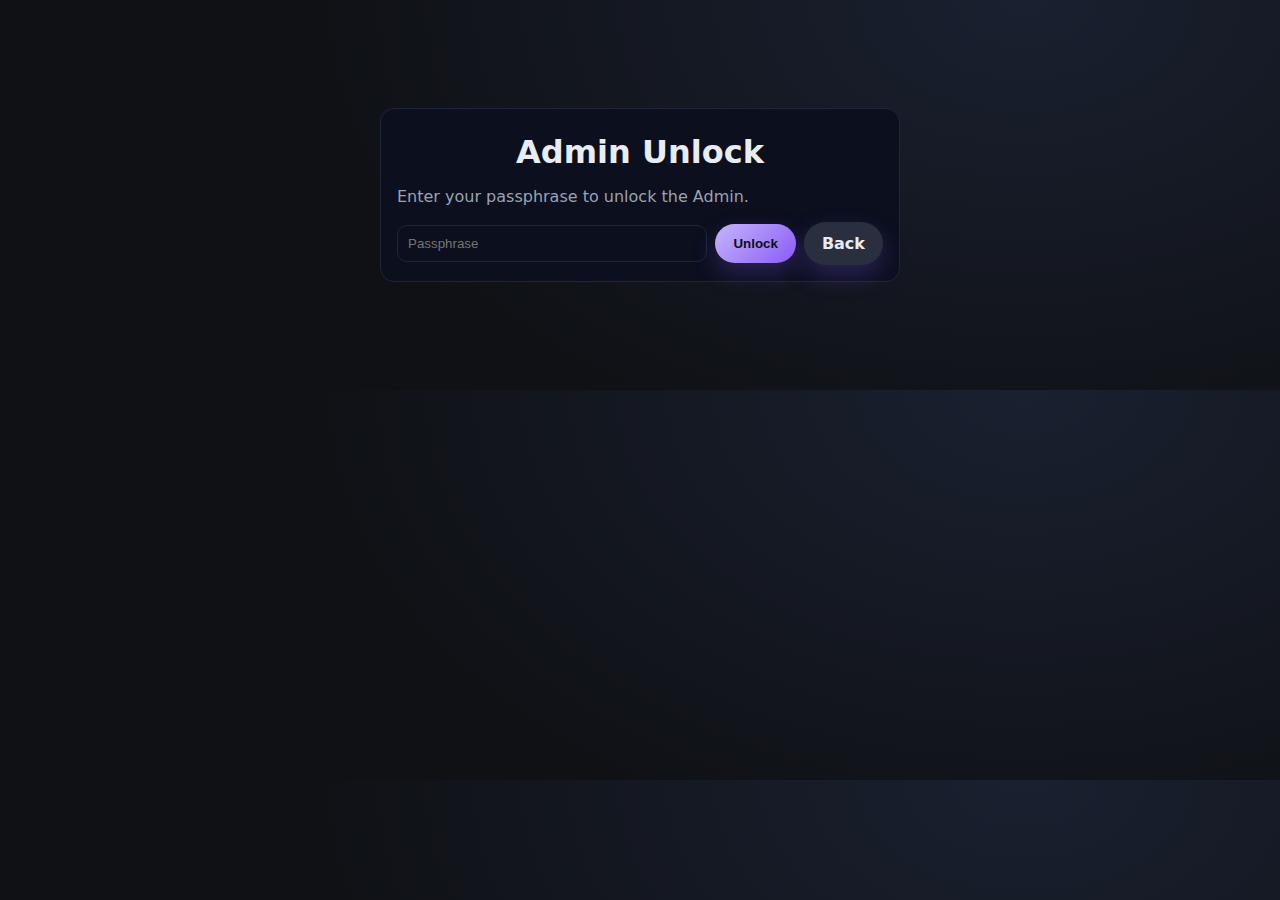
<file: admin.html>
<!DOCTYPE html>
<html lang="en">
  <head>
    <meta charset="utf-8" />
    <meta name="viewport" content="width=device-width, initial-scale=1" />
    <title>Admin • Monthsary</title>
    <link rel="icon" type="image/svg+xml" href="assets/favicon.svg" />
    <link rel="stylesheet" href="assets/css/style.css" />
    <style>
      .gate {
        max-width: 520px;
        margin: 12vh auto;
        background: #0b0f1e;
        border: 1px solid #202539;
        border-radius: 14px;
        padding: 16px;
      }
      .gate h1 {
        margin: 8px 0 10px;
        text-align: center;
      }
      .gate .row {
        align-items: center;
      }
      .gate input[type="password"] {
        flex: 1;
        min-width: 240px;
        padding: 10px;
        border-radius: 10px;
        border: 1px solid #202539;
        background: #0b0f1e;
        color: #e9ecf3;
      }
      details.setup {
        margin-top: 14px;
      }
      code.inline {
        background: #111527;
        padding: 2px 6px;
        border-radius: 6px;
      }
      pre.small {
        white-space: pre-wrap;
        font-size: 12px;
        color: #9aa3b2;
      }
      .tabs {
        display: flex;
        gap: 8px;
        margin-top: 14px;
      }
      .tab {
        background: #202539;
        color: #e9ecf3;
        border: 0;
        border-radius: 999px;
        padding: 6px 12px;
        cursor: pointer;
      }
      .tab.active {
        background: linear-gradient(135deg, var(--accent-2), var(--accent));
        color: #0b0d13;
      }
      .form-grid {
        display: grid;
        grid-template-columns: repeat(auto-fit, minmax(240px, 1fr));
        gap: 10px;
        margin: 10px 0;
      }
      .form-grid label {
        display: grid;
        gap: 6px;
        font-size: 13px;
        color: #9aa3b2;
      }
      .form-grid input,
      .form-grid textarea,
      select {
        padding: 10px;
        border-radius: 10px;
        border: 1px solid #202539;
        background: #0b0f1e;
        color: #e9ecf3;
        width: 100%;
        min-height: 40px;
      }
    </style>
  </head>
  <body>
    <div class="gate">
      <h1>Admin Unlock</h1>
      <p class="hint">Enter your passphrase to unlock the Admin.</p>
      <div class="row">
        <input id="pass" type="password" placeholder="Passphrase" />
        <button id="unlock" class="btn">Unlock</button>
        <a class="btn btn-secondary" href="index.html">Back</a>
      </div>
    </div>

    <script>
      window.__ADMIN_PAYLOAD =
        "v1:oElSRGmwNUD+NiPIrddQDg==:st/k+FqAvacfBMmK:vY6Omj5RLqSPqowVkJgH8ASq30Qpr3ZqGMtY6V3m4b9+vyexwB0pL5FvsD6+jn1cchVHjPCdDzwLnP+iZpKQjb3fjibKdkdjzntn/FhUtJQ4jS+WUUWVx0yiE2cQhF0ao2nxu5Q590Thk6YSiC9UkTDvmgSVowIKSPWYuPY6c304/0sEzOChnWooitIRGzB/mOTYzyhB4pj1tE2212AhvkfoeQm0tDrcEDOI524KI4k26LlsZ5DvUf+rVyb/yoVtNHSw5O/M4ozcx2zzuYC8ZcRhqw6wk4O3Oq2G8jcEBsie3Kh2xo49vA0SnswlZP8PruLpAfkwRYF6z8hcxdK+gd/FLEM/WyvbXxrHd9LQeOrBbDf2KZu5D3cdx85Hb3zllTj9Ol5/TJ78nlug6G+RZ1+NeK3vZMamEILXF20hYxaOxGY/49HtyFy7cF5bsKVofZleBZIZUyu7PqeEx+aNuaT6QNP8NxLwJnJYEpa3J6RdNkE/A4EQOXK3pgLlvlrQAqAc37guhRuTBx/c62+nhmymxxB+DsN7Av5UnIP4/RUV29xJQxxSQDXl72FOnvNU75t2bqvT6Tqp6SIr4AOd4avu757LVVkYi2/oJSuhJ4eyZ9Ra2xYiw0m2BqMmfQy8y55mCSBF45ndxeCkAFbJRXDm5NvOFvxlbDx56mwYrINX3RzR6abILSiZwIAEuQOlFK8RoI9aoaYuB0H+Bwshbl/KXCaljeg4i0pSWiKBB32yer8RiyhcRiNHScFH09OKQ/sUVgtkwnyew5BwAnpPUdpFSkobVFW6GitqdagdnM2d4hVcqW1t/dGKj9qJVS8gjm6+vvi1ID65odCy567sYd8sfh488yBqoVYVcZW+SfmtLUgHOwp58BBeh1r0XZvKbHx2PiEhTBruJsRwzCNgojXhtcS1TUjzLnzBpb1+ZxaS1oKd5p6eZWUozIu6xVownfiW1ci52u+/fLKVAAO61mzaJwgBWBsFzFZ6wof/r+nGfdBO0NAuf2zxaVtmbAYEun4YNf+7QPcWyjr7X2i465dXvPsEAaWLJa2Mk7IaJuvk6tlofrgQUMC4bBYHtG70Vgh+cLfiz5ecaPooGmj+BRlv208zG+hi7E6ckZm3w3rtf/d1sgwkYKlUMJoCsnJFAPnxcl2+EVPfzUihkkO4JZweS0pbkRM9x8eIN9Y1GFmOLFvdWNIqw/awd2ReKgAPqLuJoNs5Gm/5aJFLrYYl5Wb6VSKAxWQbQEqsKWO9ARWsyhk47F7DCCFsCZKdWTotpOcSOd/Nje7kQtQMFLLfvJUOrCNXiye4iNaTc6rQe+b1kYTxitPKxvYyauXFfrROgFhFHGZBl+wFXUGDbvUtkvAhTGXGqDR+RFeahU/ayqUty9+FIMkr/PtmYa3QGMwchpew+hmUgTiNgHfe2yK1+ij5Pya/[base64]/l1s5jNp/33JPb0VBeGYVAa2+fsx1WpjVd+FRRQnzf75vXD4n4tqgqS496tf3yXsluw3BGrPu/GaZ+Yn6TmUBTAUveQKjreLbiE5ppKcBxG3lGP5dAHJG16Pv1UU/+d5OGY4NNaBZGT8QMNj1o2Rit25wkSsJ0Y3/ku6abrfCmE0ejqN6aTrV0avTBc208CLryluGNqBkBiIC7tLQqWZBDiYyYtWaLXcmI9Gv5Iv9iYjzMp8Zyitd+0Y9RGE31SJykz1ZhTha0o+o9dN5D/ee3FvtQqe2Pk1tQFAE6yaFkaK+4JtCMkhpfjIqvwMX0AXezf1+/WvnCb3fdnPtOsL9gYAM+aFFG/+FY+kh11A5+EGo2MIGccrIJFXGFotPgdnVOjZ7BpCUBkiIaIy0Yk5MScY35F0ePOG3K02Jt5Fglh3S33Y62DZANVQNJKU1SvX69Jo6VjGztXKm5W+ShcJxkji6nTBPFlxajP5+WQ4ty1Yy9bdjLHevXTgBnOG9u5cENb6P4p/6ImENssrD6d4oMJLX64CUmI3y9iMgWq2eTdLbusrNKsOFS+bvtf8rvhVCz2NW6P0VFrzIv2uEo9ze1DzmdW4/375ThXcURKYV5RjRsCdpcU27uXWh3Ln/6pyJaolMZ819bEg+AgGzOtoLmeg+yukrgvOJyWQl/YTntM+y8CComWOddRmQX/f/H7VKp5tt6uwkI/HAW5It6GPsV5kWmlBT1ZJ2waEsj9RJ/nFMNt28NwTyAL5mKRrmEkZQTB1I0lEwqFIcW0PM3aRA2vNA17Ih4DNFxVr4Ce2ghjQ2P0hB7Vemlftl6rxj+Lg0+ARD0VAFXatsSTWtJ5nM0jx1gHk1i7Ql4Biudqlxgd9pf3GP2bbgrdHmjo2AYbP/Xo93tWXs/eisfQELqzW1Z9ErbTZLexV7JhUVnDrzKUDiMhNDyYwXh4vjaz3EOsNIy4vEpX3BD0z88+fUanf6tdHZBJeuc9yQ5zC4USnIYgVr3f3e7f6mvEWBc8JGI1Ci5xi+GIFosF/[base64]/S3SVqI1k2OknySxhi5UkSTpaAw8l721UKoKY0n0a7L61MSdi2OYDB6XM4ez0tx5A135kz2qNfvvTG2Oots8+JCEDY2guyW7makuMT717Im7NTfHASveFY9/Jmy1A50GY3DYBLMT1Bu/0ltU9X+Dv+2fsMReHVWKO7JzkmL/6y7UbwHEbOBP7mD2KJ8OQEb9xaoh443UIospOAH/fW+EQDB9E9y0uTZUXTS7R30nJXoL/HAnVd7khMh4tUev7Bj7y8hA6pC4H5Hk8gL5GlMq6Ud6ZQXY9i7OYUPgwPb1VgM88qGxgXSZo0AfYbhyYrUG6MaVmqJKamwr8/5oJcFk518Vd9szN1Q/HQEK83ABO+dhH6Y6HRRylRRZoXGHiki+0AOR1Xo7SaeK46ik+nHx6AsMB+8hXLLKKDM/SDs8pdINN9F22GHiWj2xb38iiIjnM0UxWy2vlL1ThfpOaFXXqK+4xH6TZ81QsquhafjlZNJgYnQGlEiryYBAhC0EDx5+BFcQ1uK4zwYC/e6f2or4UTcLgLae/H2BXuUSlQI7F7eBBPPGYAowYXNgfyLsxonrMj1ThrIsNH1G7eNwdRjX2GlcDbsEcn9n4=";

      const $ = (s, el = document) => el.querySelector(s);
      const enc = new TextEncoder();
      const dec = new TextDecoder();
      const b64e = (buf) => btoa(String.fromCharCode(...new Uint8Array(buf)));
      const b64d = (str) => Uint8Array.from(atob(str), (c) => c.charCodeAt(0));

      async function deriveKey(pass, salt) {
        const keyMaterial = await crypto.subtle.importKey(
          "raw",
          enc.encode(pass),
          { name: "PBKDF2" },
          false,
          ["deriveKey"]
        );
        return crypto.subtle.deriveKey(
          { name: "PBKDF2", salt, iterations: 250000, hash: "SHA-256" },
          keyMaterial,
          { name: "AES-GCM", length: 256 },
          false,
          ["encrypt", "decrypt"]
        );
      }
      async function decryptPayload(payload, pass) {
        const [v, s, iv, data] = payload.split(":");
        if (v !== "v1") throw new Error("bad format");
        const salt = b64d(s);
        const ivb = b64d(iv);
        const dat = b64d(data);
        const key = await deriveKey(pass, salt);
        const plain = await crypto.subtle.decrypt(
          { name: "AES-GCM", iv: ivb },
          key,
          dat
        );
        return dec.decode(plain);
      }

      function renderAdminUI() {
        const html = `
          <main class="admin-wrap">
            <h1>Admin</h1>
            <p class="hint">Load, edit, and export your Monthsary content. Use Settings for quick tweaks, Capsule to edit a month, or JSON for full control.</p>
            <div class="row">
              <input type="file" id="fileIn" accept="application/json" />
              <button id="btnFetch" class="btn btn-secondary">Fetch current</button>
              <button id="btnSave" class="btn">Save override</button>
              <button id="btnExport" class="btn">Export file</button>
              <a class="btn btn-secondary" href="index.html">Back</a>
            </div>
            <div class="tabs">
              <button class="tab active" data-tab="settings">Settings</button>
              <button class="tab" data-tab="capsule">Capsule</button>
              <button class="tab" data-tab="json">JSON</button>
            </div>
            <section id="tab-settings">
              <h3>Site Settings</h3>
              <div class="form-grid">
                <label>Site Title<input id="s_siteTitle" type="text" /></label>
                <label>Brand Text<input id="s_brandText" type="text" /></label>
                <label>Favicon URL<input id="s_favicon" type="text" /></label>
                <label>Heart Emoji<input id="s_heartEmoji" type="text" /></label>
                <label>Accent<input id="s_theme_accent" type="color" value="#8b5cf6" /></label>
                <label>Accent 2<input id="s_theme_accent2" type="color" value="#c4b5fd" /></label>
                <label>Ring Fill<input id="s_theme_ringFill" type="color" value="#a78bfa" /></label>
                <label>Home Headline<input id="s_homeHeadline" type="text" /></label>
                <label>Home Subhead<input id="s_homeSubhead" type="text" /></label>
                <label>Open Button<input id="s_openButtonText" type="text" /></label>
                <label>Footer Text<input id="s_footerText" type="text" /></label>
                <label>Capsule Greeting<input id="s_capsuleGreeting" type="text" /></label>
                <label>Icon: Unlocked
                  <div class="row">
                    <input id="s_icon_unlocked" type="text" placeholder="Emoji or image URL/data URI" style="flex:1" />
                    <input id="s_icon_unlocked_file" type="file" accept="image/*" style="display:none" />
                    <button id="s_icon_unlocked_up" type="button" class="btn btn-secondary">Upload Image</button>
                  </div>
                </label>
                <label>Icon: Ready
                  <div class="row">
                    <input id="s_icon_ready" type="text" placeholder="Emoji or image URL/data URI" style="flex:1" />
                    <input id="s_icon_ready_file" type="file" accept="image/*" style="display:none" />
                    <button id="s_icon_ready_up" type="button" class="btn btn-secondary">Upload Image</button>
                  </div>
                </label>
                <label>Icon: Locked
                  <div class="row">
                    <input id="s_icon_locked" type="text" placeholder="Emoji or image URL/data URI" style="flex:1" />
                    <input id="s_icon_locked_file" type="file" accept="image/*" style="display:none" />
                    <button id="s_icon_locked_up" type="button" class="btn btn-secondary">Upload Image</button>
                  </div>
                </label>
                <label style="grid-column:1 / -1">Confetti Colors
                  <div id="confettiList" class="row"></div>
                  <div class="row">
                    <button id="addConfettiColor" type="button" class="btn btn-secondary">Add Color</button>
                  </div>
                  <input id="s_confetti" type="text" placeholder="#8b5cf6,#a78bfa,#c4b5fd" style="display:none" />
                </label>
              </div>
              <div class="row">
                <button id="applySettings" class="btn">Apply Settings</button>
              </div>
            </section>
            <section id="tab-capsule" style="display:none">
              <h3>Edit Capsule</h3>
              <div class="row">
                <label style="flex:1">Month<select id="c_id" style="width:100%"></select></label>
              </div>
              <div class="form-grid">
                <label>Title<input id="c_title" type="text" /></label>
                <label>Unlock Date<input id="c_unlockDate" type="datetime-local" /></label>
                <label>Surprise<input id="c_surprise" type="text" /></label>
                <label>Songs Added (CSV)<input id="c_songs" type="text" /></label>
                <label>Places Visited (CSV)<input id="c_places" type="text" /></label>
                <label>Voice Note URL<input id="c_voice" type="text" /></label>
                <label style="grid-column:1 / -1">Letter<textarea id="c_letter" rows="6"></textarea></label>
                <label style="grid-column:1 / -1">Photos (CSV)<input id="c_photos" type="text" placeholder="assets/p1.jpg,assets/p2.jpg" /></label>
              </div>
              <div class="row">
                <button id="applyCapsule" class="btn">Save Month</button>
              </div>
            </section>
            <section id="tab-json" style="display:none">
              <h3>Raw JSON</h3>
            </section>
            <textarea id="editor" spellcheck="false"></textarea>
            <pre class="hint" id="status"></pre>
          </main>
        `;
        document.body.innerHTML = html;

        const STORAGE_OVERRIDE = "mtc_capsules_override";
        const $ = (s, el = document) => el.querySelector(s);
        const status = (msg) => ($("#status").textContent = msg);
        const show = (id) => (document.getElementById(id).style.display = "");
        const hide = (id) =>
          (document.getElementById(id).style.display = "none");
        let state = null;
        function toCSV(arr) {
          return (arr || []).join(", ");
        }
        function fromCSV(str) {
          return (str || "")
            .split(",")
            .map((s) => s.trim())
            .filter(Boolean);
        }
        function updateConfettiCSV() {
          const colors = Array.from(
            document.querySelectorAll(".confetti-color")
          ).map((i) => i.value);
          const csv = toCSV(colors);
          const hidden = document.getElementById("s_confetti");
          if (hidden) hidden.value = csv;
        }
        function addConfettiPicker(value) {
          const list = document.getElementById("confettiList");
          if (!list) return;
          const wrap = document.createElement("div");
          wrap.className = "row";
          const input = document.createElement("input");
          input.type = "color";
          input.className = "confetti-color";
          input.value = value || "#8b5cf6";
          const btn = document.createElement("button");
          btn.type = "button";
          btn.className = "btn btn-secondary remove-color";
          btn.textContent = "Remove";
          wrap.appendChild(input);
          wrap.appendChild(btn);
          list.appendChild(wrap);
          input.addEventListener("change", updateConfettiCSV);
          btn.addEventListener("click", () => {
            wrap.remove();
            updateConfettiCSV();
          });
          updateConfettiCSV();
        }
        function renderConfettiPickers(arr) {
          const list = document.getElementById("confettiList");
          if (!list) return;
          list.innerHTML = "";
          const colors =
            arr && arr.length ? arr : ["#8b5cf6", "#a78bfa", "#c4b5fd"];
          colors.forEach((c) => addConfettiPicker(c));
          updateConfettiCSV();
        }
        function syncEditor() {
          $("#editor").value = JSON.stringify(state, null, 2);
        }
        function syncFromEditor() {
          try {
            state = JSON.parse($("#editor").value || "{}");
          } catch (e) {
            status("JSON parse error: " + e.message);
          }
        }
        function fillSettingsForm(obj) {
          const s = (obj && obj.settings) || {};
          $("#s_siteTitle").value = s.siteTitle || "";
          $("#s_brandText").value = s.brandText || "";
          $("#s_favicon").value = s.favicon || "";
          $("#s_heartEmoji").value = s.heartEmoji || "";
          $("#s_theme_accent").value = s.theme?.accent || "";
          $("#s_theme_accent2").value = s.theme?.accent2 || "";
          $("#s_theme_ringFill").value = s.theme?.ringFill || "";
          $("#s_homeHeadline").value = s.homeHeadline || "";
          $("#s_homeSubhead").value = s.homeSubhead || "";
          $("#s_openButtonText").value = s.openButtonText || "";
          $("#s_footerText").value = s.footerText || "";
          $("#s_capsuleGreeting").value = s.capsuleGreeting || "";
          $("#s_icon_unlocked").value = s.statusIcons?.unlocked || "";
          $("#s_icon_ready").value = s.statusIcons?.ready || "";
          $("#s_icon_locked").value = s.statusIcons?.locked || "";
          $("#s_confetti").value = toCSV(s.confettiColors || []);
        }
        function applySettingsForm() {
          state.settings = state.settings || {};
          const s = state.settings;
          s.siteTitle = $("#s_siteTitle").value.trim();
          s.brandText = $("#s_brandText").value.trim();
          s.favicon = $("#s_favicon").value.trim();
          s.heartEmoji = $("#s_heartEmoji").value.trim();
          s.theme = s.theme || {};
          s.theme.accent = $("#s_theme_accent").value.trim();
          s.theme.accent2 = $("#s_theme_accent2").value.trim();
          s.theme.ringFill = $("#s_theme_ringFill").value.trim();
          s.homeHeadline = $("#s_homeHeadline").value.trim();
          s.homeSubhead = $("#s_homeSubhead").value.trim();
          s.openButtonText = $("#s_openButtonText").value.trim();
          s.footerText = $("#s_footerText").value.trim();
          s.capsuleGreeting = $("#s_capsuleGreeting").value.trim();
          s.statusIcons = s.statusIcons || {};
          s.statusIcons.unlocked = $("#s_icon_unlocked").value.trim();
          s.statusIcons.ready = $("#s_icon_ready").value.trim();
          s.statusIcons.locked = $("#s_icon_locked").value.trim();
          s.confettiColors = fromCSV($("#s_confetti").value);
          syncEditor();
          try {
            localStorage.setItem(STORAGE_OVERRIDE, JSON.stringify(state));
            status("Applied settings and saved override to localStorage.");
          } catch (e) {
            status(
              "Applied settings, but failed saving override: " + e.message
            );
          }
        }
        function populateMonthSelect() {
          const sel = $("#c_id");
          sel.innerHTML = "";
          (state.months || []).forEach((m) => {
            const o = document.createElement("option");
            o.value = m.id;
            o.textContent = `${m.id}: ${m.title || "Untitled"}`;
            sel.appendChild(o);
          });
        }
        function fillCapsuleForm(id) {
          const m = (state.months || []).find(
            (x) => Number(x.id) === Number(id)
          );
          if (!m) return;
          $("#c_title").value = m.title || "";
          $("#c_unlockDate").value = m.unlockDate
            ? new Date(m.unlockDate).toISOString().slice(0, 16)
            : "";
          $("#c_surprise").value = m.surprise || "";
          $("#c_songs").value = toCSV(m.songsAdded || []);
          $("#c_places").value = toCSV(m.placesVisited || []);
          $("#c_voice").value = m.voiceNote || "";
          $("#c_letter").value = m.letter || "";
          $("#c_photos").value = toCSV(m.photos || []);
        }
        function applyCapsuleForm() {
          const id = Number($("#c_id").value);
          const m = (state.months || []).find((x) => Number(x.id) === id);
          if (!m) return;
          m.title = $("#c_title").value.trim();
          const dt = $("#c_unlockDate").value;
          m.unlockDate = dt ? new Date(dt).toISOString() : m.unlockDate;
          m.surprise = $("#c_surprise").value.trim();
          m.songsAdded = fromCSV($("#c_songs").value);
          m.placesVisited = fromCSV($("#c_places").value);
          m.voiceNote = $("#c_voice").value.trim();
          m.letter = $("#c_letter").value;
          m.photos = fromCSV($("#c_photos").value);
          populateMonthSelect();
          syncEditor();
          try {
            localStorage.setItem(STORAGE_OVERRIDE, JSON.stringify(state));
            status(
              "Saved month " + id + " and saved override to localStorage."
            );
          } catch (e) {
            status(
              "Saved month " + id + ", but failed saving override: " + e.message
            );
          }
        }
        async function fetchCurrent() {
          try {
            const override = localStorage.getItem(STORAGE_OVERRIDE);
            if (override) {
              $("#editor").value = JSON.stringify(
                JSON.parse(override),
                null,
                2
              );
              status("Loaded local override");
            } else {
              const res = await fetch("data/capsules.json", {
                cache: "no-store",
              });
              if (!res.ok) throw new Error("Failed to fetch file");
              const json = await res.json();
              $("#editor").value = JSON.stringify(json, null, 2);
              status("Loaded data/capsules.json");
            }
          } catch (e) {
            status("Error: " + e.message);
          }
          syncFromEditor();
          fillSettingsForm(state);
          populateMonthSelect();
          fillCapsuleForm($("#c_id").value || 1);
        }
        document.addEventListener("click", (e) => {
          if (e.target.id === "btnFetch") fetchCurrent();
          if (e.target.id === "btnSave") {
            try {
              syncFromEditor();
              localStorage.setItem(STORAGE_OVERRIDE, JSON.stringify(state));
              status("Saved override to localStorage.");
            } catch (err) {
              status("JSON error: " + err.message);
            }
          }
          if (e.target.id === "btnExport") {
            try {
              syncFromEditor();
              const blob = new Blob([JSON.stringify(state, null, 2)], {
                type: "application/json",
              });
              const a = document.createElement("a");
              a.href = URL.createObjectURL(blob);
              a.download = "capsules.json";
              a.click();
              URL.revokeObjectURL(a.href);
              status("Exported file.");
            } catch (err) {
              status("Export error: " + err.message);
            }
          }
          if (e.target.id === "s_icon_unlocked_up") {
            e.preventDefault();
            document.getElementById("s_icon_unlocked_file").click();
          }
          if (e.target.id === "s_icon_ready_up") {
            e.preventDefault();
            document.getElementById("s_icon_ready_file").click();
          }
          if (e.target.id === "s_icon_locked_up") {
            e.preventDefault();
            document.getElementById("s_icon_locked_file").click();
          }
          if (e.target.id === "applySettings") {
            applySettingsForm();
          }
          if (e.target.id === "applyCapsule") {
            applyCapsuleForm();
          }
          if (e.target.classList.contains("tab")) {
            document
              .querySelectorAll(".tab")
              .forEach((b) => b.classList.remove("active"));
            e.target.classList.add("active");
            const tab = e.target.getAttribute("data-tab");
            if (tab === "settings") {
              show("tab-settings");
              hide("tab-capsule");
              hide("tab-json");
              $("#editor").style.display = "none";
              $("#status").style.display = "none";
            }
            if (tab === "capsule") {
              hide("tab-settings");
              show("tab-capsule");
              hide("tab-json");
              $("#editor").style.display = "none";
              $("#status").style.display = "none";
            }
            if (tab === "json") {
              hide("tab-settings");
              hide("tab-capsule");
              show("tab-json");
              $("#editor").style.display = "block";
              $("#status").style.display = "block";
            }
          }
        });
        document.addEventListener("change", (e) => {
          if (e.target && e.target.id === "c_id")
            fillCapsuleForm(e.target.value);
        });

        function hookFileToInput(fileId, textId) {
          const fin = document.getElementById(fileId);
          const tin = document.getElementById(textId);
          if (!fin || !tin) return;
          fin.addEventListener("change", () => {
            const f = fin.files && fin.files[0];
            if (!f) return;
            const r = new FileReader();
            r.onload = () => {
              tin.value = r.result;
            };
            r.readAsDataURL(f);
          });
        }
        hookFileToInput("s_icon_unlocked_file", "s_icon_unlocked");
        hookFileToInput("s_icon_ready_file", "s_icon_ready");
        hookFileToInput("s_icon_locked_file", "s_icon_locked");

        (function () {
          const addBtn = document.getElementById("addConfettiColor");
          if (addBtn)
            addBtn.addEventListener("click", () =>
              addConfettiPicker("#8b5cf6")
            );
        })();

        (function () {
          const fin = document.getElementById("fileIn");
          if (!fin) return;
          fin.addEventListener("change", (e) => {
            const f = e.target.files && e.target.files[0];
            if (!f) return;
            const r = new FileReader();
            r.onload = () => {
              try {
                state = JSON.parse(r.result);
                $("#editor").value = JSON.stringify(state, null, 2);
                try {
                  localStorage.setItem(STORAGE_OVERRIDE, JSON.stringify(state));
                } catch {}
                status("Imported JSON and saved override to localStorage.");
                fillSettingsForm(state);
                populateMonthSelect();
                fillCapsuleForm($("#c_id").value || 1);
              } catch (err) {
                $("#editor").value = r.result;
                status("Loaded file, but JSON parse error: " + err.message);
              }
            };
            r.readAsText(f);
          });
        })();

        fetchCurrent();
      }

      document.getElementById("unlock").addEventListener("click", async () => {
        const pass = document.getElementById("pass").value.trim();
        if (!pass) return;
        const payload = window.__ADMIN_PAYLOAD;
        if (!payload) {
          alert("No payload set.");
          return;
        }
        try {
          await decryptPayload(payload, pass);
          renderAdminUI();
        } catch (e) {
          alert("Wrong passphrase or corrupted payload.");
          console.error(e);
        }
      });

      (function () {
        const input = document.getElementById("pass");
        if (input) {
          input.addEventListener("keydown", (e) => {
            if (e.key === "Enter") {
              e.preventDefault();
              const btn = document.getElementById("unlock");
              if (btn) btn.click();
            }
          });
        }
      })();
    </script>
  </body>
</html>
</file>
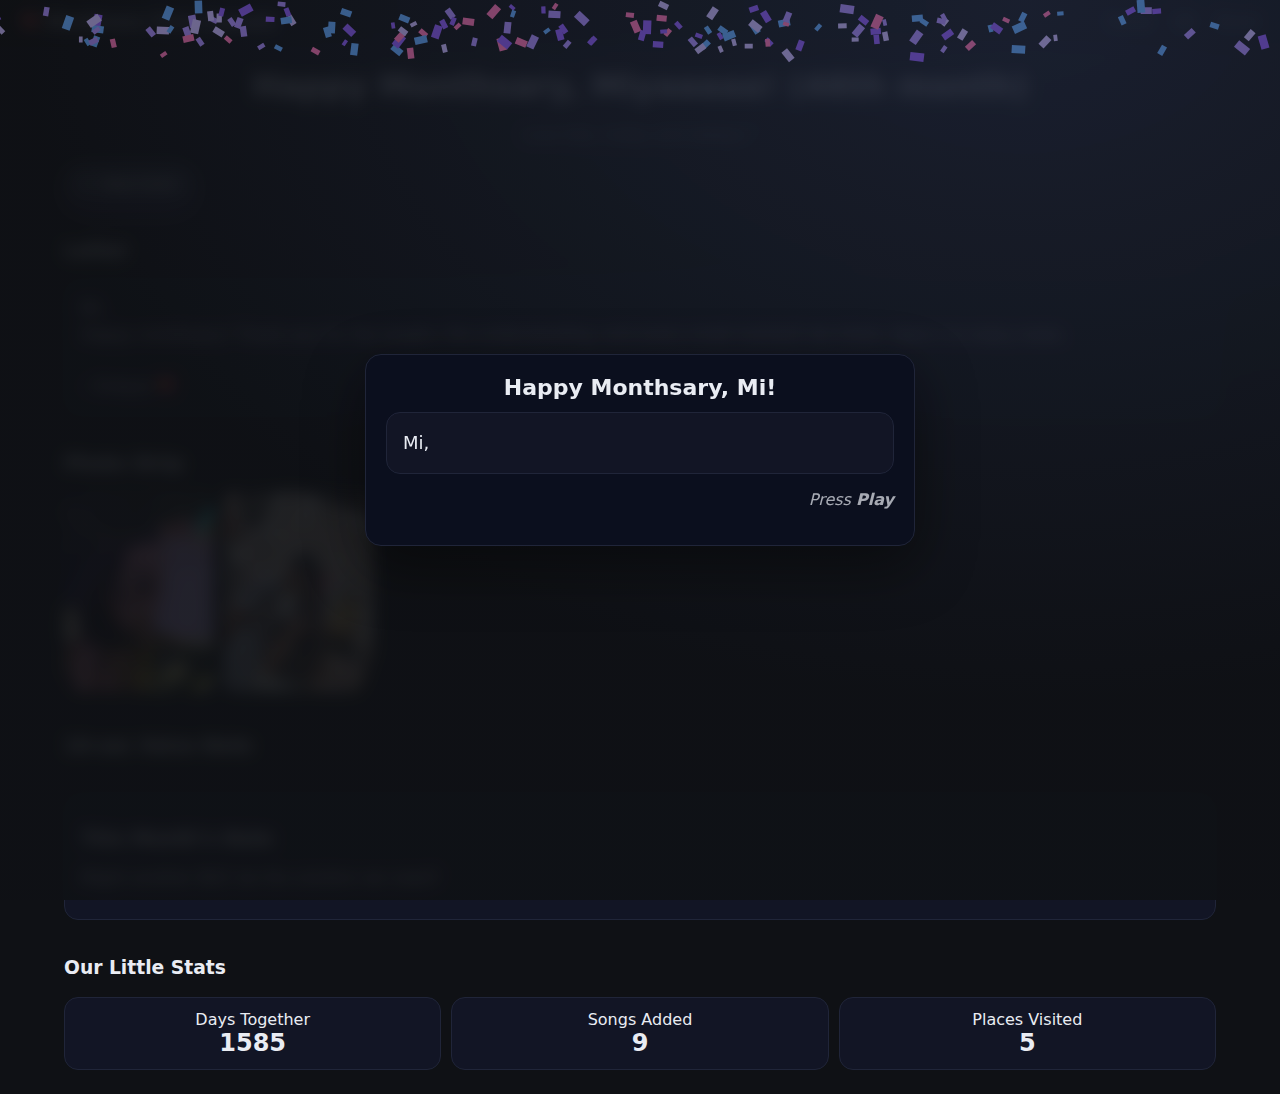
<file: capsule.html>
<!DOCTYPE html>
<html lang="en">
  <head>
    <meta charset="utf-8" />
    <meta name="viewport" content="width=device-width, initial-scale=1" />
    <title>Capsule • Monthsary</title>
    <link rel="icon" type="image/svg+xml" href="assets/favicon.svg" />
    <link rel="stylesheet" href="assets/css/style.css" />
    <script>
      window.__SpotifyIFrameAPI = null;
      window.onSpotifyIframeApiReady = (IFrameAPI) => {
        window.__SpotifyIFrameAPI = IFrameAPI;
        if (typeof window.__initSpotifyEmbed === "function") {
          window.__initSpotifyEmbed(IFrameAPI);
        }
      };
    </script>
    <script async src="https://open.spotify.com/embed/iframe-api/v1"></script>

    <script defer src="assets/app.js"></script>
  </head>
  <body data-page="capsule">
    <div id="letterOverlay" class="overlay">
      <div class="overlay-card">
        <button
          id="closeOverlay"
          class="overlay-close hidden"
          aria-label="Close letter"
        >
          ✕
        </button>
        <div class="overlay-header">Happy Monthsary, Mi!</div>
        <div id="letterFull" class="typewriter typewriter-large"></div>

        <div
          id="musicEmbed"
          style="margin-top: 10px"
          class="music-embed hidden"
        >
          <div id="spotifyMount" style="width: 100%; height: 152px"></div>
        </div>
        <p id="autoplayHint" class="text-sm opacity-70">
          Press <b>Play</b>
        </p>
      </div>
    </div>

    <header class="site-header">
      <div class="brand">❤️ Monthsary Time-Capsule</div>
      <nav class="nav">
        <a href="index.html">Home</a>
        <a href="qr.html">QR</a>
        <a href="" id="btnReset" title="Clear cookies & cache">Reset</a>
      </nav>
    </header>

    <main class="capsule-wrap">
      <div class="capsule-header">
        <h1 id="capTitle">Happy Monthsary, Mi!</h1>
        <p class="hint">Love kita, today and always.”</p>
        <div class="row center">
          <button id="backHome" class="btn btn-secondary">⟵ Back Home</button>
        </div>
      </div>

      <section>
        <h3>Letter</h3>
        <div id="letter" class="typewriter"></div>
      </section>
      <section>
        <h3>Photo Strip</h3>
        <div id="photos" class="photo-strip"></div>
      </section>

      <section>
        <h3>10‑sec Voice Note</h3>
        <audio id="voice" controls style="width: 100%"></audio>
      </section>

      <section class="surprise">
        <h3>This Month’s Note</h3>
        <p id="surprise"></p>
      </section>

      <section>
        <h3>Our Little Stats</h3>
        <div class="stats">
          <div class="stat-card">
            <div class="label">Days Together</div>
            <div id="statDays" class="value">0</div>
          </div>
          <div class="stat-card">
            <div class="label">Songs Added</div>
            <div id="statSongs" class="value">0</div>
          </div>
          <div class="stat-card">
            <div class="label">Places Visited</div>
            <div id="statPlaces" class="value">0</div>
          </div>
        </div>
      </section>
    </main>

    <canvas
      id="confettiCanvas"
      class="confetti-canvas"
      aria-hidden="true"
    ></canvas>
  </body>
</html>
</file>
<file: assets/css/style.css>
:root {
  --bg: #0f1115;
  --panel: #141824;
  --text: #e9ecf3;
  --muted: #9aa3b2;
  --accent: #8b5cf6;
  --accent-2: #c4b5fd;
  --ring-track: #2a2f3f;
  --ring-fill: #a78bfa;
}
* {
  box-sizing: border-box;
}
body {
  margin: 0;
  font-family: ui-sans-serif, system-ui, -apple-system, Segoe UI, Roboto,
    "Helvetica Neue", Arial, "Noto Sans", "Apple Color Emoji", "Segoe UI Emoji";
  background: radial-gradient(1200px 800px at 80% 0%, #1a2030, #0f1115 60%);
  color: var(--text);
}
.site-header,
.site-footer {
  display: flex;
  align-items: center;
  justify-content: space-between;
  padding: 12px 20px;
  background: rgba(0, 0, 0, 0.2);
  backdrop-filter: blur(6px);
  position: sticky;
  top: 0;
  z-index: 30;
}
.site-footer {
  position: static;
  margin-top: 32px;
  justify-content: center;
  background: transparent;
}
.brand {
  font-weight: 700;
  letter-spacing: 0.3px;
}
.nav a {
  color: var(--muted);
  margin-left: 14px;
  text-decoration: none;
}
.nav a:hover {
  color: var(--text);
}
.container {
  max-width: 980px;
  margin: 0 auto;
  padding: 24px;
}

.hero {
  display: grid;
  place-items: center;
  text-align: center;
  gap: 14px;
  padding: 24px 0 12px;
}
.headline {
  margin: 6px 0 0;
  font-size: 28px;
}
.subhead {
  margin: 0 0 10px;
  color: var(--muted);
}

.ring-wrap {
  position: relative;
  width: 220px;
  height: 220px;
  display: grid;
  place-items: center;
}
.ring-bg,
.ring-progress {
  position: absolute;
  inset: 0;
  border-radius: 50%;
}
.ring-bg {
  background: conic-gradient(var(--ring-track) 0deg, var(--ring-track) 360deg);
  filter: drop-shadow(0 6px 16px rgba(0, 0, 0, 0.25));
}
.ring-progress {
  background: conic-gradient(
    var(--ring-fill) 0deg,
    var(--ring-fill) 0deg,
    transparent 0deg 360deg
  );
  transition: background 600ms ease;
}
.heart {
  position: absolute;
  width: 120px;
  height: 120px;
  display: grid;
  place-items: center;
  font-size: 72px;
  transform: translateZ(0);
}
.progress-text {
  position: absolute;
  bottom: 18px;
  font-weight: 700;
  letter-spacing: 0.5px;
}

.btn {
  text-decoration: none;
  cursor: pointer;
  border: 0;
  border-radius: 999px;
  padding: 12px 18px;
  font-weight: 700;
  color: #0b0d13;
  background: linear-gradient(135deg, var(--accent-2), var(--accent));
  box-shadow: 0 10px 24px rgba(139, 92, 246, 0.25);
  transition: transform 120ms ease, box-shadow 120ms ease, opacity 120ms ease;
}
.btn:hover {
  transform: translateY(-2px);
  box-shadow: 0 14px 30px rgba(139, 92, 246, 0.35);
}
.btn:disabled {
  opacity: 0.5;
  cursor: not-allowed;
  transform: none;
  box-shadow: none;
}
.btn-secondary {
  background: #2a2f3f;
  color: var(--text);
}
.heartbeat:hover {
  animation: heartbeat 0.9s infinite;
}
@keyframes heartbeat {
  0%,
  28%,
  70%,
  100% {
    transform: scale(1);
  }
  14% {
    transform: scale(1.07);
  }
  42% {
    transform: scale(1.12);
  }
}

.months-grid {
  display: grid;
  grid-template-columns: repeat(auto-fill, minmax(180px, 1fr));
  gap: 14px;
  margin-top: 26px;
}
.month-card {
  background: var(--panel);
  border: 1px solid #222838;
  border-radius: 16px;
  padding: 14px;
  display: grid;
  gap: 8px;
}
.month-card.locked {
  opacity: 0.7;
}
.month-title {
  font-weight: 700;
}
.pill {
  display: inline-flex;
  align-items: center;
  gap: 6px;
  padding: 4px 8px;
  border-radius: 999px;
  background: #202539;
  color: var(--muted);
  font-size: 12px;
}
.pill .icon {
  width: 14px;
  height: 14px;
  object-fit: contain;
  display: inline-block;
  vertical-align: -2px;
  filter: drop-shadow(0 0 0 transparent);
}
.month-actions {
  display: flex;
  gap: 8px;
}
.month-card.locked a.btn.view {
  opacity: 0.5;
  cursor: not-allowed;
  pointer-events: none;
  box-shadow: none;
}

.countdown {
  margin-top: 10px;
  color: var(--muted);
}
.countdown strong {
  color: var(--text);
  margin-left: 6px;
}

.capsule-wrap {
  max-width: 1200px;
  margin: 0 auto;
  padding: 24px;
  display: grid;
  gap: 18px;
}
.capsule-header {
  display: grid;
  gap: 4px;
  text-align: center;
}
.capsule-header h1 {
  margin: 0;
}

.typewriter {
  white-space: pre-wrap;
  line-height: 1.6;
  background: #121525;
  border: 1px solid #202539;
  border-radius: 14px;
  padding: 16px;
  min-height: 120px;
}
.photo-strip {
  display: flex;
  gap: 10px;
  overflow-x: auto;
  padding-bottom: 6px;
  flex-wrap: wrap;
}
.photo-strip img {
  height: 200px;
  width: auto;
  border-radius: 10px;
  box-shadow: 0 8px 18px rgba(0, 0, 0, 0.3);
}

.photo-strip video {
  height: 200px;
  width: auto;
  border-radius: 10px;
  box-shadow: 0 8px 18px rgba(0, 0, 0, 0.3);
}
.surprise {
  background: #121525;
  border: 1px solid #202539;
  border-radius: 14px;
  padding: 16px;
}
.stats {
  display: grid;
  grid-template-columns: repeat(auto-fit, minmax(160px, 1fr));
  gap: 10px;
}
.stat-card {
  background: #121525;
  border: 1px solid #202539;
  border-radius: 14px;
  padding: 12px;
  text-align: center;
}
.stat-card .value {
  font-size: 24px;
  font-weight: 800;
}

.confetti-canvas {
  position: fixed;
  inset: 0;
  pointer-events: none;
  z-index: 10000;
  opacity: 0;
  transition: opacity 0.8s ease;
}
.confetti-canvas.is-active {
  opacity: 0.5;
}

.admin-wrap {
  max-width: 900px;
  margin: 0 auto;
  padding: 20px;
  display: grid;
  gap: 12px;
}
.admin-wrap textarea {
  width: 100%;
  min-height: 420px;
  font-family: ui-monospace, SFMono-Regular, Menlo, Consolas, monospace;
  background: #0b0f1e;
  color: var(--text);
  border: 1px solid #202539;
  border-radius: 10px;
  padding: 10px;
}
.hint {
  color: var(--muted);
}

.center {
  text-align: center;
}
.row {
  display: flex;
  gap: 8px;
  flex-wrap: wrap;
}
.hidden {
  display: none !important;
}
.music-embed.hidden {
  display: none;
}
.overlay {
  position: fixed;
  inset: 0;
  z-index: 200;
  display: grid;
  place-items: center;
  padding: 20px;
  background: radial-gradient(
    1000px 700px at 80% 0%,
    rgba(26, 32, 48, 0.9),
    rgba(15, 17, 21, 0.9)
  );
  backdrop-filter: blur(8px);
}
.overlay-card {
  position: relative;
  width: min(550px, 92vw);
  max-height: min(80vh, 900px);
  overflow: auto;
  background: #0b0f1e;
  border: 1px solid #202539;
  border-radius: 16px;
  padding: 20px;
  box-shadow: 0 20px 60px rgba(0, 0, 0, 0.45);
}
.overlay-header {
  font-size: 22px;
  font-weight: 800;
  text-align: center;
  margin-bottom: 12px;
}
.overlay-close {
  position: absolute;
  top: 8px;
  right: 8px;
  border: 0;
  background: #1f2436;
  color: var(--text);
  width: 36px;
  height: 36px;
  border-radius: 50%;
  cursor: pointer;
  font-size: 18px;
  box-shadow: 0 6px 16px rgba(0, 0, 0, 0.3);
}
.overlay-close:hover {
  background: #2a3046;
}
.typewriter-large {
  min-height: 10px;
  font-size: 18px;
}
p#autoplayHint {
  opacity: 0.7;
  font-style: italic;
  float: right;
}
.qr-wrap {
  max-width: 720px;
  margin: 0 auto;
  padding: 20px;
  display: grid;
  gap: 10px;
  text-align: center;
}
.qr-card {
  background: #121525;
  border: 1px solid #202539;
  border-radius: 14px;
  padding: 18px;
}
.qr-card img {
  background: white;
  padding: 10px;
  border-radius: 10px;
}
@media print {
  .no-print {
    display: none;
  }
  body {
    background: white;
  }
}
</file>
